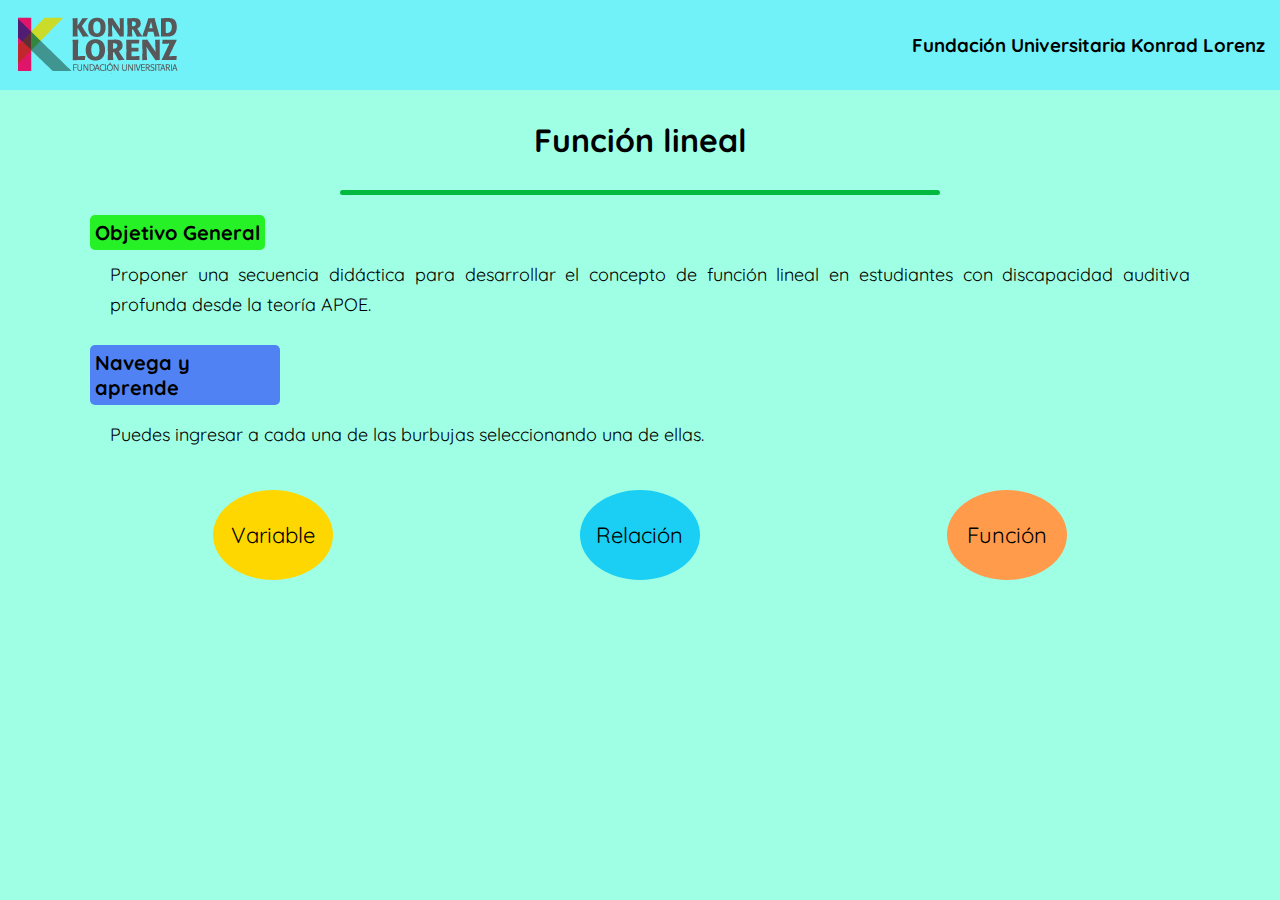
<file: index.html>
<!DOCTYPE html>
<html lang="es">

<head>
    <meta charset="UTF-8" />
    <meta http-equiv="X-UA-Compatible" content="IE=edge" />
    <meta name="viewport" content="width=device-width, initial-scale=1.0" />
    <title>Etnomatemática</title>
    <link rel="shortcut icon" href="assets/img/logo_white.png" />
    <link rel="preconnect" href="https://fonts.gstatic.com" />
    <link rel="preconnect" href="https://fonts.gstatic.com" />
    <link href="https://fonts.googleapis.com/css2?family=Quicksand:wght@600;700&display=swap" rel="stylesheet" />
    <link rel="stylesheet" href="assets/css/index.css" />
    <link rel="stylesheet" href="assets/css/header.css">
    <link rel="stylesheet" href="assets/css/generales.css">
</head>

<body>
    <header class="header">
        <nav class="nav">
            <img src="assets/img/Konrad_Lorenz.png" alt="Konrad_Lorenz" />
            <h3>Fundación Universitaria Konrad Lorenz</h3>
        </nav>
        <h1 class="titulo">
            Función lineal 
        </h1>
        <div class="barra"></div>
    </header>
    <main class="main">
        <section class="textos">
            <h3 class="textos-titulo">Objetivo General</h3>
            <p class="textos-objetivo">
                Proponer una secuencia didáctica para desarrollar el concepto de función lineal en estudiantes con
                discapacidad auditiva profunda desde la teoría APOE.
            </p>
        </section>
        <section class="menu">
            <h3 class="menu-titulo">Navega y aprende</h3>
            <p class="menu-texto">Puedes ingresar a cada una de las burbujas seleccionando una de ellas.</p>
            <div class="menu-items">
                <a href="./assets/pages/variable.html">
                    <div class="item color1">Variable</div>
                </a>
                <a href="./assets/pages/relacion.html">
                    <div class="item color2">Relación</div>
                </a>
                <a href="./assets/pages/funcion.html">
                    <div class="item color3">Función</div>
                </a>
            </div>
        </section>
    </main>
</body>

</html>
</file>
<file: assets/css/index.css>
*{
    padding: 0;
    margin: 0;
    box-sizing: border-box;
}
body{
    font-family: 'Quicksand', sans-serif;
    background-color: #9EFFE5;
}

.main{
    max-width: 1100px;
    margin: 10px auto;
}
section{
    margin: 25px 0;
}
.textos-titulo{
    display: inline;
    font-size: 20px;
    background-color: rgb(38, 241, 38);
    padding: 5px;
    border-radius: 5px;
}
.textos-objetivo, .menu-texto{
    margin: 15px 0;
    padding-left: 20px;
    font-size: 18px;
    text-align: justify;
    line-height: 30px;
}
.menu-titulo{
    font-size: 20px;
    margin: 15px 0;
    background-color: rgba(70, 111, 245, 0.87);
    padding: 5px;
    width: 190px;
    border-radius: 5px;
}
.menu-items{
    display: flex;
    justify-content: space-around;
}
.menu-items .item{
    margin: 25px 0;
    display: flex;
    justify-content: center;
    align-items: center;
    width: 120px;
    height: 90px;
    border-radius: 50%;
    font-size: 22px;
    cursor: pointer;
}
a{
    text-decoration: none;
    color: #000;
}
.color1{
    background: rgb(255, 215, 0);
}
.color2{
    background: rgb(26, 207, 243);
}
.color3{
    background: rgb(255, 155, 74);
}
.color1:hover,.color2:hover,.color3:hover{
    opacity: 0.5;
}
</file>
<file: assets/css/header.css>
.nav{
    padding: 15px;
    display: flex;
    background: rgba(98, 237, 255, 0.747);
    justify-content: space-between;
    align-items: center;
}
.titulo{
    display: flex;
    margin: 25px auto;
    text-align: center;
    justify-content: center;
    align-items: center;
    max-width: 650px;
    padding: 5px;
}
.barra{
    width: 600px;
    height: 5px;
    background: rgb(4, 185, 64);
    margin: 0 auto;
    border-radius: 5px;
}
</file>
<file: assets/css/generales.css>
*{
    padding: 0;
    margin: 0;
    box-sizing: border-box;
}
body{
    font-family: 'Quicksand', sans-serif;
}
.textos{
    margin: 25px 0;
}
.main{
    max-width: 1100px;
    margin: 10px auto;
}
.fas{
    font-size: 25px;
}
.volver{
    display: flex;
    flex-direction: column;
    justify-content: center;
    align-items: center;
    position: absolute;
    left: 0;
    margin: 15px;
    cursor: pointer;
}
.volver:hover{
    color: rgb(108, 108, 255);
}
.video{
    display:flex;
    justify-content: center;
    margin: 15px 0;
}
</file>
